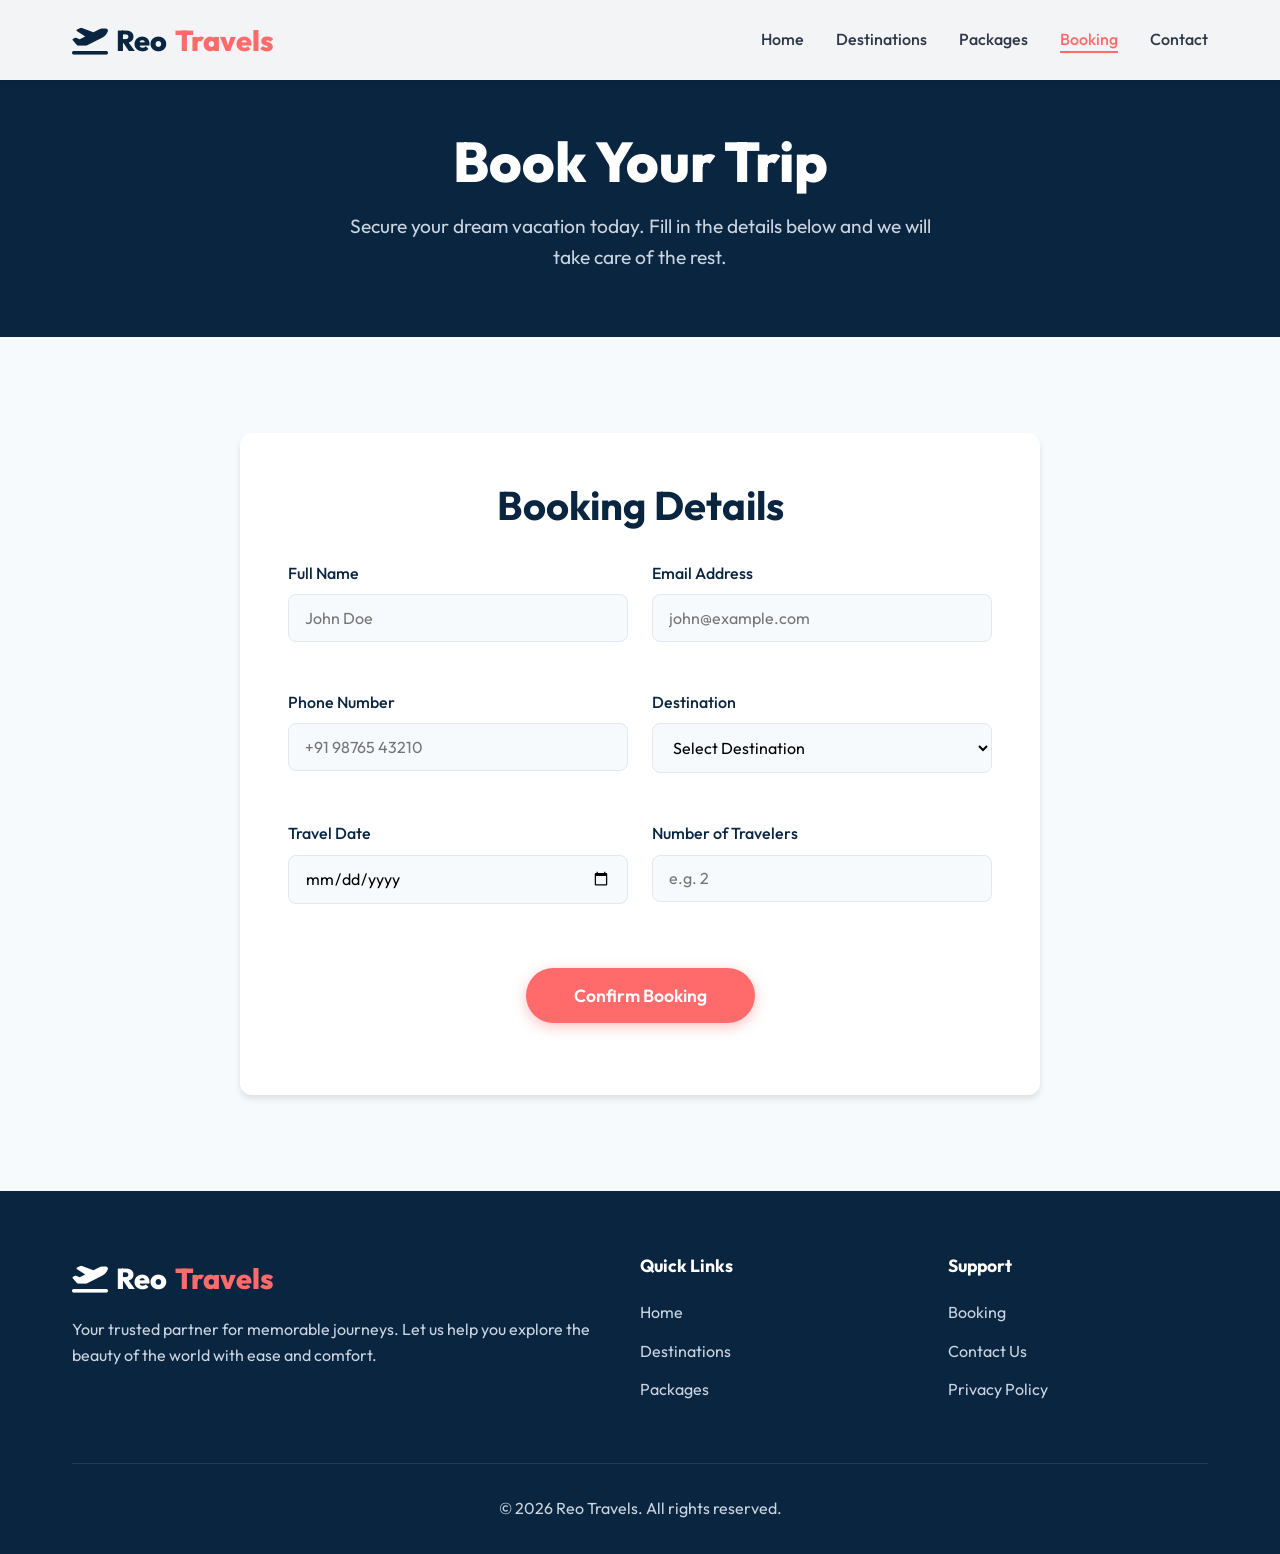
<file: booking.html>
<!DOCTYPE html>
<html lang="en">

<head>
    <meta charset="UTF-8">
    <meta name="viewport" content="width=device-width, initial-scale=1.0">
    <title>Booking - Reo Travels</title>
    <meta name="description" content="Book your travel easily with Reo Travels.">
    <link rel="stylesheet" href="style.css">
    <link rel="stylesheet" href="https://cdnjs.cloudflare.com/ajax/libs/font-awesome/6.4.0/css/all.min.css">
</head>

<body>

    <!-- Navigation -->
    <nav class="navbar">
        <div class="container">
            <a href="index.html" class="logo">
                <i class="fa-solid fa-plane-departure"></i> Reo<span>Travels</span>
            </a>
            <div class="mobile-toggle">
                <i class="fa-solid fa-bars"></i>
            </div>
            <ul class="nav-links">
                <li><a href="index.html">Home</a></li>
                <li><a href="destinations.html">Destinations</a></li>
                <li><a href="packages.html">Packages</a></li>
                <li><a href="booking.html" class="active">Booking</a></li>
                <li><a href="contact.html">Contact</a></li>
            </ul>
        </div>
    </nav>

    <!-- Page Header -->
    <header class="page-header">
        <div class="container">
            <h1>Book Your Trip</h1>
            <p>Secure your dream vacation today. Fill in the details below and we will take care of the rest.</p>
        </div>
    </header>

    <!-- Booking Form Area -->
    <section class="section">
        <div class="container">
            <div class="form-card">
                <h2 style="text-align: center; margin-bottom: 2rem;">Booking Details</h2>
                <form action="#" method="POST" id="bookingForm">
                    <div class="form-grid">
                        <div class="form-group">
                            <label class="form-label" for="name">Full Name</label>
                            <input type="text" id="name" name="name" class="form-control" placeholder="John Doe"
                                required>
                        </div>

                        <div class="form-group">
                            <label class="form-label" for="email">Email Address</label>
                            <input type="email" id="email" name="email" class="form-control"
                                placeholder="john@example.com" required>
                        </div>

                        <div class="form-group">
                            <label class="form-label" for="phone">Phone Number</label>
                            <input type="tel" id="phone" name="phone" class="form-control" placeholder="+91 98765 43210"
                                required>
                        </div>

                        <div class="form-group">
                            <label class="form-label" for="destination">Destination</label>
                            <select id="destination" name="destination" class="form-control" required>
                                <option value="" disabled selected>Select Destination</option>
                                <option value="Goa">Goa</option>
                                <option value="Ooty">Ooty</option>
                                <option value="Manali">Manali</option>
                                <option value="Kerala">Kerala</option>
                                <option value="Rajasthan">Rajasthan</option>
                                <option value="Andaman">Andaman</option>
                            </select>
                        </div>

                        <div class="form-group">
                            <label class="form-label" for="date">Travel Date</label>
                            <input type="date" id="date" name="date" class="form-control" required>
                        </div>

                        <div class="form-group">
                            <label class="form-label" for="travelers">Number of Travelers</label>
                            <input type="number" id="travelers" name="travelers" class="form-control" min="1" max="20"
                                placeholder="e.g. 2" required>
                        </div>

                        <div class="form-group full" style="text-align: center; margin-top: 1rem;">
                            <button type="submit" class="btn btn-primary"
                                style="padding: 1rem 3rem; font-size: 1.1rem;">Confirm Booking</button>
                        </div>
                    </div>
                </form>
            </div>
        </div>
    </section>

    <!-- Footer -->
    <footer>
        <div class="container">
            <div class="footer-grid">
                <div class="footer-brand">
                    <div class="logo">
                        <i class="fa-solid fa-plane-departure"></i> Reo<span>Travels</span>
                    </div>
                    <p>Your trusted partner for memorable journeys. Let us help you explore the beauty of the world with
                        ease and comfort.</p>
                </div>
                <div class="footer-links">
                    <h4>Quick Links</h4>
                    <ul>
                        <li><a href="index.html">Home</a></li>
                        <li><a href="destinations.html">Destinations</a></li>
                        <li><a href="packages.html">Packages</a></li>
                    </ul>
                </div>
                <div class="footer-links">
                    <h4>Support</h4>
                    <ul>
                        <li><a href="booking.html">Booking</a></li>
                        <li><a href="contact.html">Contact Us</a></li>
                        <li><a href="#">Privacy Policy</a></li>
                    </ul>
                </div>
            </div>
            <div class="footer-bottom">
                <p>&copy; 2026 Reo Travels. All rights reserved.</p>
            </div>
        </div>
    </footer>

    <script src="script.js"></script>
    <script>
        // Pre-fill destination from URL params
        const urlParams = new URLSearchParams(window.location.search);
        const destParam = urlParams.get('dest');
        if (destParam) {
            const select = document.getElementById('destination');
            for (let i = 0; i < select.options.length; i++) {
                if (select.options[i].value === destParam) {
                    select.selectedIndex = i;
                    break;
                }
            }
        }
    </script>
</body>

</html>
</file>
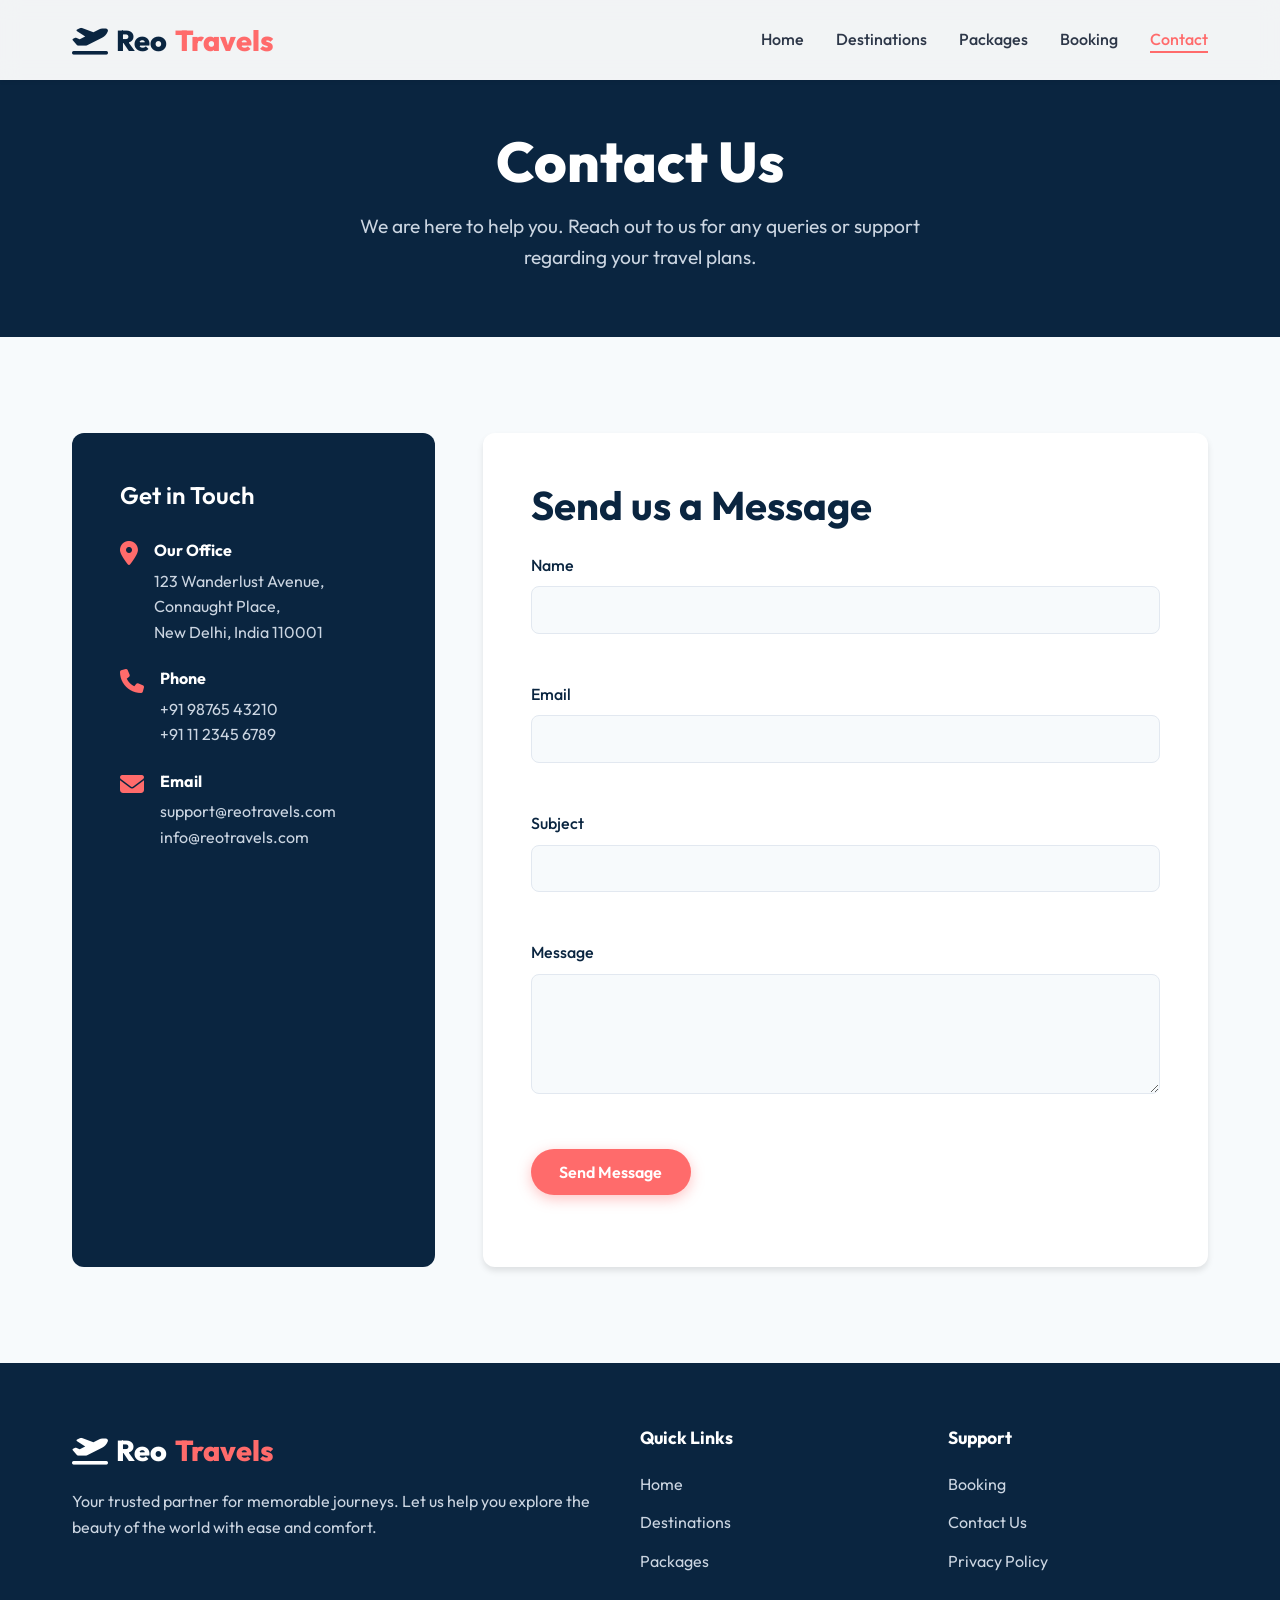
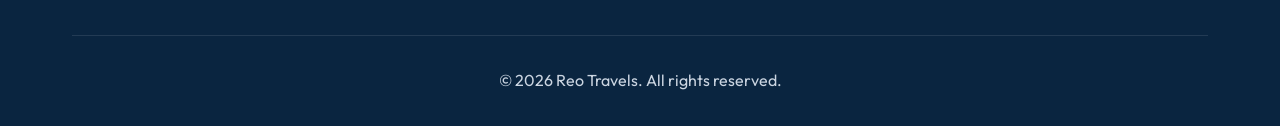
<file: contact.html>
<!DOCTYPE html>
<html lang="en">

<head>
    <meta charset="UTF-8">
    <meta name="viewport" content="width=device-width, initial-scale=1.0">
    <title>Contact Us - Reo Travels</title>
    <meta name="description" content="Reach out to Reo Travels for queries and support.">
    <link rel="stylesheet" href="style.css">
    <link rel="stylesheet" href="https://cdnjs.cloudflare.com/ajax/libs/font-awesome/6.4.0/css/all.min.css">
</head>

<body>

    <!-- Navigation -->
    <nav class="navbar">
        <div class="container">
            <a href="index.html" class="logo">
                <i class="fa-solid fa-plane-departure"></i> Reo<span>Travels</span>
            </a>
            <div class="mobile-toggle">
                <i class="fa-solid fa-bars"></i>
            </div>
            <ul class="nav-links">
                <li><a href="index.html">Home</a></li>
                <li><a href="destinations.html">Destinations</a></li>
                <li><a href="packages.html">Packages</a></li>
                <li><a href="booking.html">Booking</a></li>
                <li><a href="contact.html" class="active">Contact</a></li>
            </ul>
        </div>
    </nav>

    <!-- Page Header -->
    <header class="page-header">
        <div class="container">
            <h1>Contact Us</h1>
            <p>We are here to help you. Reach out to us for any queries or support regarding your travel plans.</p>
        </div>
    </header>

    <!-- Contact Area -->
    <section class="section">
        <div class="container">
            <div class="contact-wrapper">
                <!-- Contact Details -->
                <div class="contact-info">
                    <h3 style="margin-bottom: 2rem;">Get in Touch</h3>

                    <div class="info-item">
                        <i class="fa-solid fa-location-dot"></i>
                        <div>
                            <h4 style="color: white; margin-bottom: 0.5rem;">Our Office</h4>
                            <p style="color: #cbd5e1;">123 Wanderlust Avenue,<br>Connaught Place,<br>New Delhi, India
                                110001</p>
                        </div>
                    </div>

                    <div class="info-item">
                        <i class="fa-solid fa-phone"></i>
                        <div>
                            <h4 style="color: white; margin-bottom: 0.5rem;">Phone</h4>
                            <p style="color: #cbd5e1;">+91 98765 43210<br>+91 11 2345 6789</p>
                        </div>
                    </div>

                    <div class="info-item">
                        <i class="fa-solid fa-envelope"></i>
                        <div>
                            <h4 style="color: white; margin-bottom: 0.5rem;">Email</h4>
                            <p style="color: #cbd5e1;">support@reotravels.com<br>info@reotravels.com</p>
                        </div>
                    </div>
                </div>

                <!-- Contact Form -->
                <div class="form-card" style="margin: 0;">
                    <h2>Send us a Message</h2>
                    <form action="#" method="POST" id="contactForm" style="margin-top: 1.5rem;">
                        <div class="form-grid">
                            <div class="form-group full">
                                <label class="form-label" for="contactName">Name</label>
                                <input type="text" id="contactName" name="name" class="form-control" required>
                            </div>

                            <div class="form-group full">
                                <label class="form-label" for="contactEmail">Email</label>
                                <input type="email" id="contactEmail" name="email" class="form-control" required>
                            </div>

                            <div class="form-group full">
                                <label class="form-label" for="subject">Subject</label>
                                <input type="text" id="subject" name="subject" class="form-control" required>
                            </div>

                            <div class="form-group full">
                                <label class="form-label" for="message">Message</label>
                                <textarea id="message" name="message" class="form-control" required></textarea>
                            </div>

                            <div class="form-group full">
                                <button type="submit" class="btn btn-primary">Send Message</button>
                            </div>
                        </div>
                    </form>
                </div>
            </div>
        </div>
    </section>

    <!-- Footer -->
    <footer>
        <div class="container">
            <div class="footer-grid">
                <div class="footer-brand">
                    <div class="logo">
                        <i class="fa-solid fa-plane-departure"></i> Reo<span>Travels</span>
                    </div>
                    <p>Your trusted partner for memorable journeys. Let us help you explore the beauty of the world with
                        ease and comfort.</p>
                </div>
                <div class="footer-links">
                    <h4>Quick Links</h4>
                    <ul>
                        <li><a href="index.html">Home</a></li>
                        <li><a href="destinations.html">Destinations</a></li>
                        <li><a href="packages.html">Packages</a></li>
                    </ul>
                </div>
                <div class="footer-links">
                    <h4>Support</h4>
                    <ul>
                        <li><a href="booking.html">Booking</a></li>
                        <li><a href="contact.html">Contact Us</a></li>
                        <li><a href="#">Privacy Policy</a></li>
                    </ul>
                </div>
            </div>
            <div class="footer-bottom">
                <p>&copy; 2026 Reo Travels. All rights reserved.</p>
            </div>
        </div>
    </footer>

    <script src="script.js"></script>
</body>

</html>
</file>
<file: style.css>
@import url('https://fonts.googleapis.com/css2?family=Outfit:wght@300;400;500;600;700;800&display=swap');

:root {
  --primary: #0a2540;
  --primary-light: #1a365d;
  --accent: #ff6b6b;
  --accent-hover: #ff5252;
  --text-main: #2d3748;
  --text-muted: #718096;
  --bg-light: #f7fafc;
  --bg-white: #ffffff;
  --border: #e2e8f0;
  --shadow-sm: 0 2px 4px rgba(0,0,0,0.05);
  --shadow-md: 0 4px 6px rgba(0,0,0,0.1);
  --shadow-lg: 0 10px 15px -3px rgba(0,0,0,0.1);
  --radius: 12px;
  --transition: all 0.3s ease;
}

* {
  margin: 0;
  padding: 0;
  box-sizing: border-box;
}

body {
  font-family: 'Outfit', sans-serif;
  color: var(--text-main);
  background-color: var(--bg-light);
  line-height: 1.6;
  overflow-x: hidden;
}

a {
  text-decoration: none;
  color: inherit;
}

ul {
  list-style: none;
}

img {
  max-width: 100%;
  height: auto;
  display: block;
}

/* Typography */
h1, h2, h3, h4, h5, h6 {
  color: var(--primary);
  line-height: 1.2;
}

h1 { font-size: 3.5rem; font-weight: 800; }
h2 { font-size: 2.5rem; font-weight: 700; margin-bottom: 1.5rem; }
h3 { font-size: 1.5rem; font-weight: 600; margin-bottom: 1rem; }

/* Components */
.container {
  max-width: 1200px;
  margin: 0 auto;
  padding: 0 2rem;
}

.btn {
  display: inline-block;
  padding: 0.8rem 1.8rem;
  border-radius: 50px;
  font-weight: 600;
  cursor: pointer;
  transition: var(--transition);
  border: none;
  font-family: inherit;
  font-size: 1rem;
}

.btn-primary {
  background-color: var(--accent);
  color: white;
  box-shadow: 0 4px 14px rgba(255, 107, 107, 0.4);
}

.btn-primary:hover {
  background-color: var(--accent-hover);
  transform: translateY(-2px);
  box-shadow: 0 6px 20px rgba(255, 107, 107, 0.5);
}

.btn-outline {
  background-color: transparent;
  color: var(--primary);
  border: 2px solid var(--primary);
}

.btn-outline:hover {
  background-color: var(--primary);
  color: white;
}

/* Navigation */
.navbar {
  background-color: rgba(255, 255, 255, 0.95);
  backdrop-filter: blur(10px);
  position: fixed;
  top: 0;
  width: 100%;
  z-index: 1000;
  box-shadow: var(--shadow-sm);
  transition: var(--transition);
}

.navbar .container {
  display: flex;
  justify-content: space-between;
  align-items: center;
  height: 80px;
}

.logo {
  font-size: 1.8rem;
  font-weight: 800;
  color: var(--primary);
  display: flex;
  align-items: center;
  gap: 0.5rem;
}

.logo span {
  color: var(--accent);
}

.nav-links {
  display: flex;
  gap: 2rem;
}

.nav-links a {
  font-weight: 500;
  color: var(--text-main);
  position: relative;
  transition: var(--transition);
}

.nav-links a:hover, .nav-links a.active {
  color: var(--accent);
}

.nav-links a::after {
  content: '';
  position: absolute;
  bottom: -4px;
  left: 0;
  width: 0%;
  height: 2px;
  background-color: var(--accent);
  transition: var(--transition);
}

.nav-links a:hover::after, .nav-links a.active::after {
  width: 100%;
}

.mobile-toggle {
  display: none;
  font-size: 1.5rem;
  cursor: pointer;
  color: var(--primary);
}

/* Header/Banner */
.hero {
  min-height: 100vh;
  display: flex;
  align-items: center;
  position: relative;
  padding-top: 80px;
  background: url('https://images.unsplash.com/photo-1436491865332-7a61a109cc05?auto=format&fit=crop&q=80&w=2000') center/cover no-repeat;
}

.hero::before {
  content: '';
  position: absolute;
  top: 0;
  left: 0;
  width: 100%;
  height: 100%;
  background: linear-gradient(to right, rgba(10, 37, 64, 0.9) 0%, rgba(10, 37, 64, 0.4) 100%);
}

.hero-content {
  position: relative;
  z-index: 1;
  max-width: 600px;
  color: white;
}

.hero h1 {
  color: white;
  margin-bottom: 1.5rem;
  animation: fadeInUp 1s ease;
}

.hero p {
  font-size: 1.25rem;
  margin-bottom: 2rem;
  color: #e2e8f0;
  animation: fadeInUp 1s ease 0.2s;
  animation-fill-mode: both;
}

.hero .btn {
  animation: fadeInUp 1s ease 0.4s;
  animation-fill-mode: both;
}

/* Sections */
.section {
  padding: 6rem 0;
}

.section-header {
  text-align: center;
  margin-bottom: 4rem;
}

.section-header p {
  color: var(--text-muted);
  font-size: 1.1rem;
  max-width: 600px;
  margin: 0 auto;
}

/* Cards Grid */
.grid {
  display: grid;
  grid-template-columns: repeat(auto-fit, minmax(300px, 1fr));
  gap: 2.5rem;
}

.card {
  background: var(--bg-white);
  border-radius: var(--radius);
  overflow: hidden;
  box-shadow: var(--shadow-sm);
  transition: var(--transition);
  border: 1px solid var(--border);
}

.card:hover {
  transform: translateY(-10px);
  box-shadow: var(--shadow-lg);
}

.card-img-wrapper {
  position: relative;
  height: 250px;
  overflow: hidden;
}

.card-img {
  width: 100%;
  height: 100%;
  object-fit: cover;
  transition: transform 0.5s ease;
}

.card:hover .card-img {
  transform: scale(1.1);
}

.card-badge {
  position: absolute;
  top: 1rem;
  right: 1rem;
  background: var(--accent);
  color: white;
  padding: 0.3rem 1rem;
  border-radius: 20px;
  font-weight: 600;
  font-size: 0.9rem;
  z-index: 2;
}

.card-content {
  padding: 1.5rem;
}

.card-meta {
  display: flex;
  justify-content: space-between;
  color: var(--text-muted);
  font-size: 0.9rem;
  margin-bottom: 1rem;
}

.card-meta span {
  display: flex;
  align-items: center;
  gap: 0.4rem;
}

/* Page Headers */
.page-header {
  padding: 8rem 0 4rem;
  background-color: var(--primary);
  color: white;
  text-align: center;
}

.page-header h1 {
  color: white;
}

.page-header p {
  color: #cbd5e1;
  font-size: 1.2rem;
  max-width: 600px;
  margin: 1rem auto 0;
}

/* Forms */
.form-card {
  background: white;
  padding: 3rem;
  border-radius: var(--radius);
  box-shadow: var(--shadow-md);
  max-width: 800px;
  margin: 0 auto;
}

.form-grid {
  display: grid;
  grid-template-columns: 1fr 1fr;
  gap: 1.5rem;
}

.form-group {
  margin-bottom: 1.5rem;
}

.form-group.full {
  grid-column: 1 / -1;
}

.form-label {
  display: block;
  font-weight: 500;
  margin-bottom: 0.5rem;
  color: var(--primary);
}

.form-control {
  width: 100%;
  padding: 0.8rem 1rem;
  border: 1px solid var(--border);
  border-radius: 8px;
  font-family: inherit;
  font-size: 1rem;
  transition: var(--transition);
  background-color: var(--bg-light);
}

.form-control:focus {
  outline: none;
  border-color: var(--accent);
  box-shadow: 0 0 0 3px rgba(255, 107, 107, 0.2);
  background-color: white;
}

textarea.form-control {
  min-height: 120px;
  resize: vertical;
}

/* Contact Specific */
.contact-wrapper {
  display: grid;
  grid-template-columns: 1fr 2fr;
  gap: 3rem;
}

.contact-info {
  background: var(--primary);
  color: white;
  padding: 3rem;
  border-radius: var(--radius);
}

.contact-info h3 {
  color: white;
}

.info-item {
  margin-bottom: 1.5rem;
  display: flex;
  align-items: flex-start;
  gap: 1rem;
}

.info-item i {
  color: var(--accent);
  font-size: 1.5rem;
}

/* Footer */
footer {
  background-color: var(--primary);
  color: #cbd5e1;
  padding: 4rem 0 2rem;
}

.footer-grid {
  display: grid;
  grid-template-columns: 2fr 1fr 1fr;
  gap: 3rem;
  margin-bottom: 3rem;
}

.footer-brand .logo {
  color: white;
  margin-bottom: 1rem;
}

.footer-links h4 {
  color: white;
  margin-bottom: 1.5rem;
  font-size: 1.1rem;
}

.footer-links ul li {
  margin-bottom: 0.8rem;
}

.footer-links a {
  transition: var(--transition);
}

.footer-links a:hover {
  color: var(--accent);
  padding-left: 5px;
}

.footer-bottom {
  text-align: center;
  padding-top: 2rem;
  border-top: 1px solid rgba(255,255,255,0.1);
}

/* Animations */
@keyframes fadeInUp {
  from {
    opacity: 0;
    transform: translateY(20px);
  }
  to {
    opacity: 1;
    transform: translateY(0);
  }
}

/* Responsive */
@media (max-width: 992px) {
  h1 { font-size: 2.8rem; }
  .contact-wrapper { grid-template-columns: 1fr; }
}

@media (max-width: 768px) {
  .nav-links {
    position: fixed;
    top: 80px;
    left: -100%;
    width: 100%;
    height: calc(100vh - 80px);
    background-color: white;
    flex-direction: column;
    align-items: center;
    padding-top: 2rem;
    transition: 0.4s ease-in-out;
  }

  .nav-links.active {
    left: 0;
  }

  .mobile-toggle {
    display: block;
  }

  h1 { font-size: 2.4rem; }
  h2 { font-size: 2rem; }
  
  .form-grid { grid-template-columns: 1fr; }
  .footer-grid { grid-template-columns: 1fr; }
}
</file>
